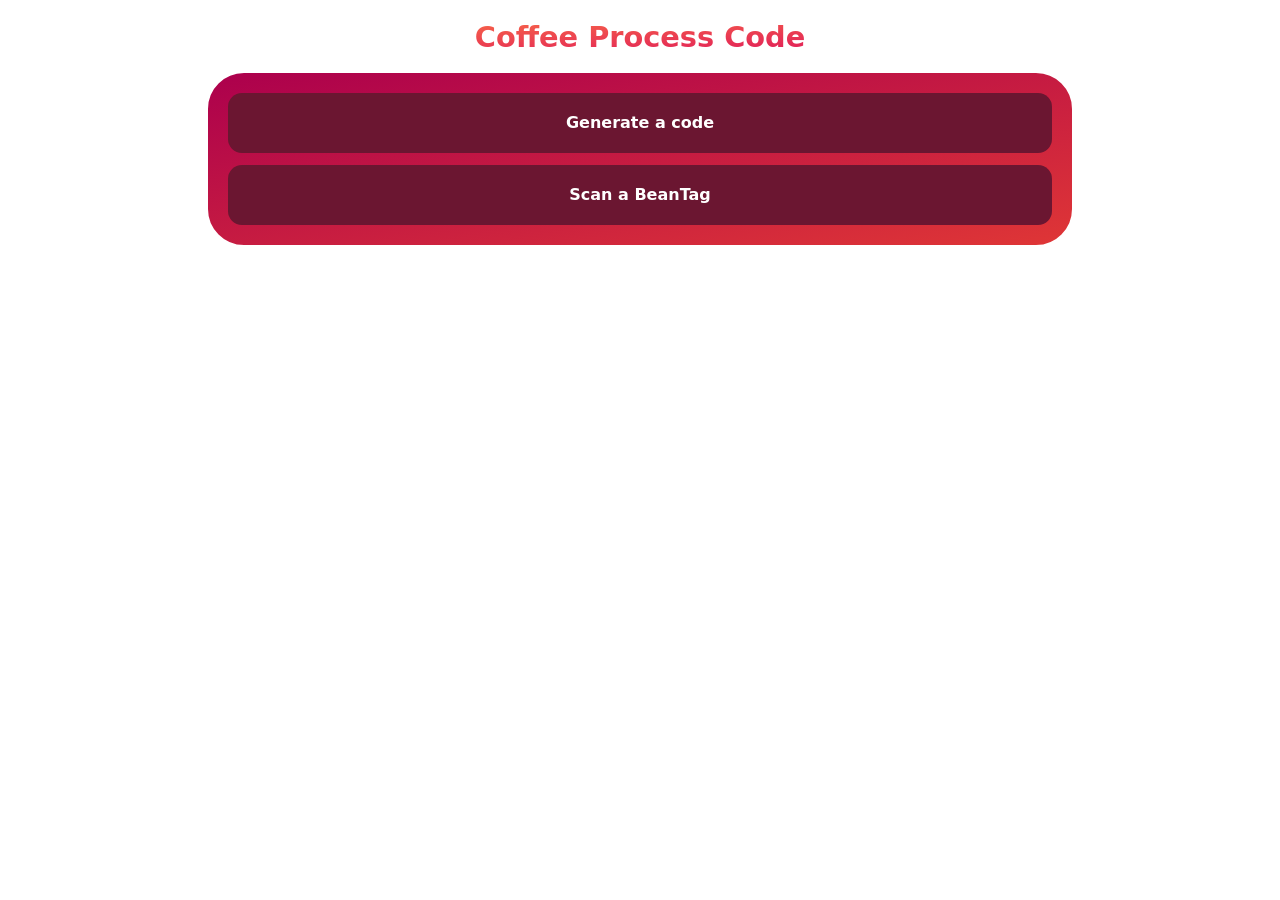
<file: index.html>
<!doctype html><html lang="en"><head>
<meta charset="utf-8"/><meta name="viewport" content="width=device-width,initial-scale=1"/>
<title>Coffee Process Code</title>
<link rel="stylesheet" href="css/styles.css">
</head><body>
  <div class="wrap">
    <h1>Coffee Process Code</h1>
    <p class="lead">Generate a new CPC code and BeanTag, or scan an existing one.</p>
    <div class="card home-cta">
      <a href="generate.html">Generate a code</a>
      <a href="scan.html">Scan a BeanTag</a>
    </div>
  </div>
</body></html>
</file>
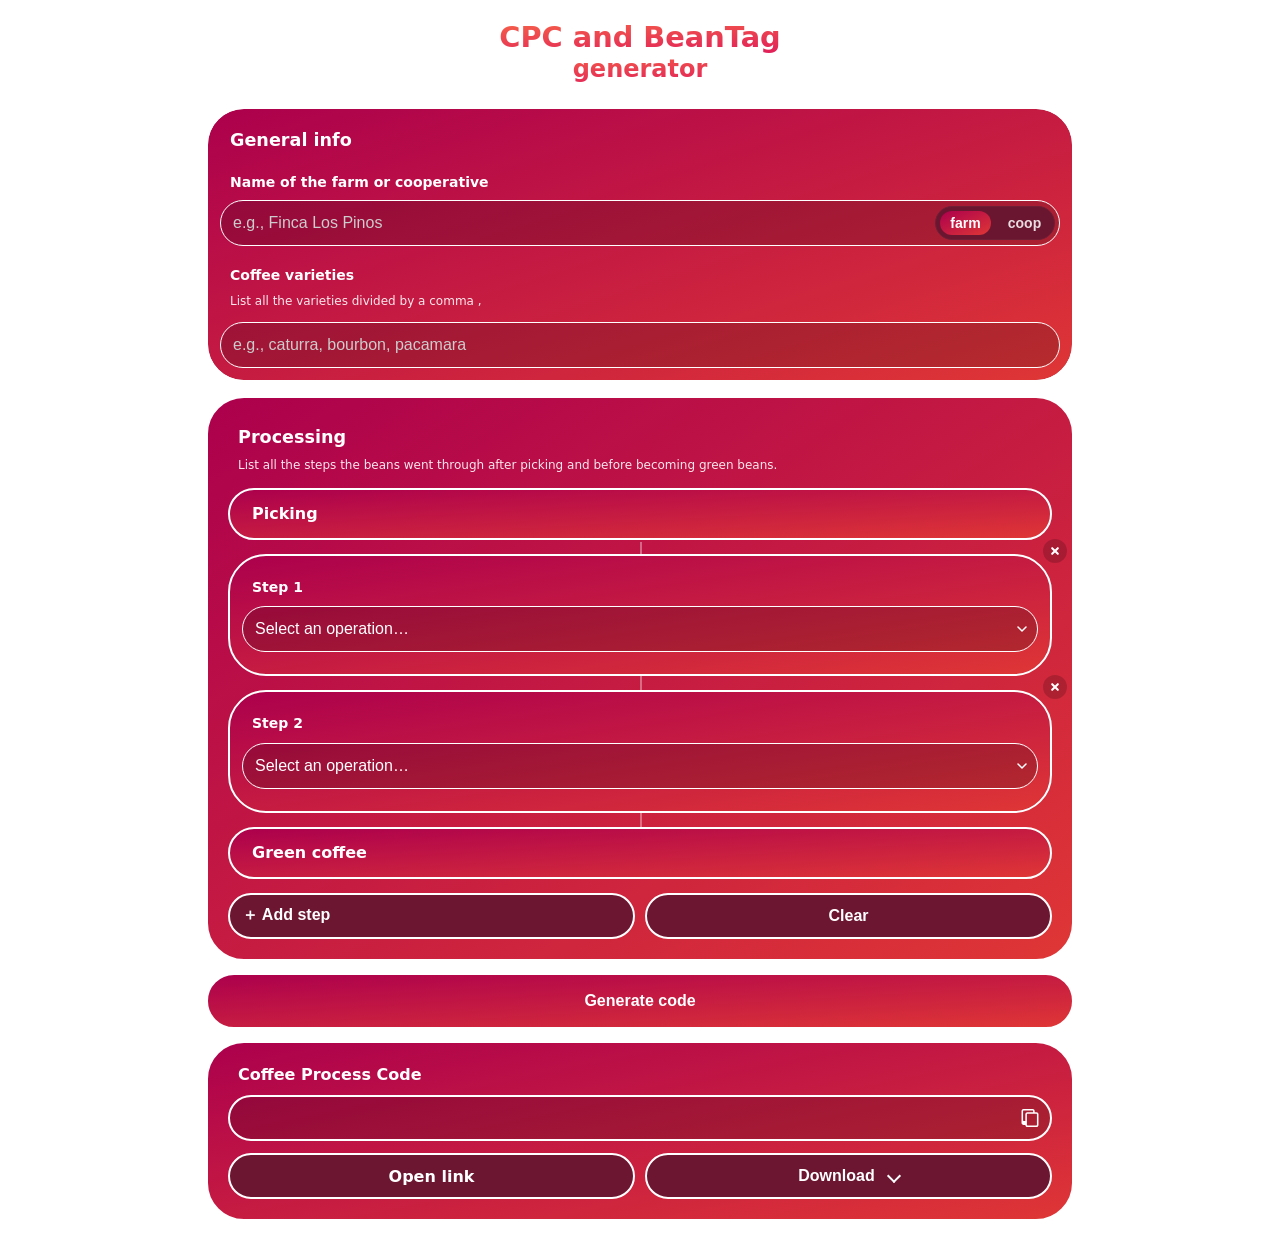
<file: generate.html>
<!doctype html><html lang="en"><head>
<meta charset="utf-8"/><meta name="viewport" content="width=device-width,initial-scale=1"/>
<title>Generate — Coffee Process Code</title>
<link rel="stylesheet" href="css/styles.css">
  
</head><body>
<div class="wrap">
  <h1 class="page-title">CPC and BeanTag</h1>
  <h2 class="h1-small">generator</h2>
  <p class="lead">Enter all the steps that the beans went through, between picking and hullling.</p>

   <!-- Producer info (usa lo stile .step come gli Step) -->
  <div class="step" id="producerCard">
    <h2 class="generator-card-title">General info</h2>
    <div class="row">
      <label for="farmName">Name of the farm or cooperative</label>
      <div class="time-field">
        <input id="farmName" type="text" placeholder="e.g., Los Pinos / Nueva Esperanza" />
        <!-- iOS-like switch: left=farm, right=coop -->
        <button type="button"
                class="ios-switch farmtype-switch"
                id="farmTypeSwitch"
                aria-pressed="false"
                title="Toggle farm/coop">
          <span class="label hours">farm</span>
          <span class="label days">coop</span>
          <span class="thumb"></span>
        </button>
      </div>
    </div>

    <div class="row">
      <label for="varieties">Coffee varieties</label>
      <p class="producer-help">List all the varieties divided by a comma ,</p>
      <input id="varieties" type="text" placeholder="e.g., caturra, bourbon, pacamara" />
    </div>
  </div>


  
  <div class="timeline card"> 
    <div class="rail" id="rail" aria-hidden="true" style="top:0;height:0"></div>
    <h2 class="generator-card-title">Processing</h2>
    <p class="processing-help">List all the steps the beans went through after picking and before becoming green beans.</p>
    <div class="step fixed" id="fixed-start"><b>Picking</b></div>
    <div id="stepsWrap"></div>
    <div class="step fixed" id="fixed-end"><b>Green coffee</b></div>

  <div class="actions">
    <button id="addStep" class="icon-btn">＋ Add step</button>
    <button id="clearAll" class="ghost">Clear</button>
  </div>
    
  </div>
  <div class="actions" style="margin-top:8px">
  <button id="gen" title="Generate CPC">Generate code</button>
</div>

  <p id="hint" class="tiny" style="margin-top:8px"></p>

  <div class="card">
    <div class="cpc-row">
  <b>Coffee Process Code</b>
  <div id="cpcWrap">
    <div id="cpc" class="mono"></div>
    <button id="copyIcon" title="Copy CPC" aria-label="Copy CPC">
      <!-- tua icona SVG -->
      <svg viewBox="0 0 115.77 122.88" aria-hidden="true"><path d="M89.62,13.96v7.73h12.19v0.02c3.85,0.01,7.34,1.57,9.86,4.1c2.5,2.51,4.06,5.98,4.07,9.82v73.27h-0.02c-0.01,3.84-1.57,7.33-4.1,9.86c-2.51,2.5-5.98,4.06-9.82,4.07v0.02h-61.7v-0.02c-3.84-0.01-7.34-1.57-9.86-4.1c-2.5-2.51-4.06-5.98-4.07-9.82H13.96v-0.02c-3.84-0.01-7.34-1.57-9.86-4.1c-2.5-2.51-4.06-5.98-4.07-9.82V13.96h0.02c0.01-3.85,1.58-7.34,4.1-9.86c2.51-2.5,5.98-4.06,9.82-4.07h61.7v0.02c3.85,0.01,7.34,1.57,9.86,4.1c2.5,2.51,4.06,5.98,4.07,9.82V13.96z M79.04,21.69v-7.73h0.02c0-0.91-0.39-1.75-1.01-2.37c-0.61-0.61-1.46-1-2.37-1h-61.7c-0.91,0-1.75,0.39-2.37,1.01c-0.61,0.61-1,1.46-1,2.37v64.59c0,0.91,0.39,1.75,1.01,2.37c0.61,0.61,1.46,1,2.37,1h12.19V35.65c0.01-3.85,1.58-7.34,4.1-9.86c2.51-2.5,5.98-4.06,9.82-4.07H79.04z M105.18,108.92V35.65c0-0.91-0.39-1.75-1.01-2.37c-0.61-0.61-1.46-1-2.37-1h-61.7c-0.91,0-1.75,0.39-2.37,1.01c-0.61,0.61-1,1.46-1,2.37v73.27c0,0.91,0.39,1.75,1.01,2.37c0.61,0.61,1.46,1,2.37,1h61.7c0.91,0,1.75-0.39,2.37-1.01c0.61-0.61,1-1.46,1-2.37z"/></svg>
    </button>
  </div>
</div>
    <div id="beanPanel">
  <b class="bean-title">BeanTag</b>
  <div class="bean">
    <canvas id="beanCanvas" width="220" height="240" aria-label="BeanTag"></canvas>
  </div>
</div>
    <div class="split-2">
      <a id="shareUrl" class="btn" href="#" target="_blank" rel="noopener">Open link</a>
      <div>
        

<!-- Un solo menu per i download -->
<div class="menu" id="downloadMenu">
  <button class="ghost menu-trigger" id="downloadBtn" aria-expanded="false" aria-haspopup="true">
    Download <span class="caret"></span>
  </button>

  <div class="menu-list" role="menu" aria-labelledby="downloadBtn">
    <a href="#" id="dlPng" role="menuitem">PNG</a>
    <a href="#" id="dlSvg" role="menuitem">SVG</a>
  </div>
</div>

        
      </div>
    </div>
  </div>
</div>

<script type="module" src="js/generator.js"></script>
</body></html>

<script>
  const menu = document.getElementById('downloadMenu');
  const btn  = document.getElementById('downloadBtn');
  const linkPng = document.getElementById('dlPng');
  const linkSvg = document.getElementById('dlSvg');

  btn.addEventListener('click', e => {
    e.preventDefault();
    const open = menu.classList.toggle('open');
    btn.setAttribute('aria-expanded', open ? 'true' : 'false');
  });

  // Chiudi cliccando fuori o premendo ESC
  document.addEventListener('click', e => {
    if (!menu.contains(e.target)) {
      menu.classList.remove('open');
      btn.setAttribute('aria-expanded', 'false');
    }
  });
  document.addEventListener('keydown', e => {
    if (e.key === 'Escape') {
      menu.classList.remove('open');
      btn.setAttribute('aria-expanded', 'false');
    }
  });
</script>
</file>
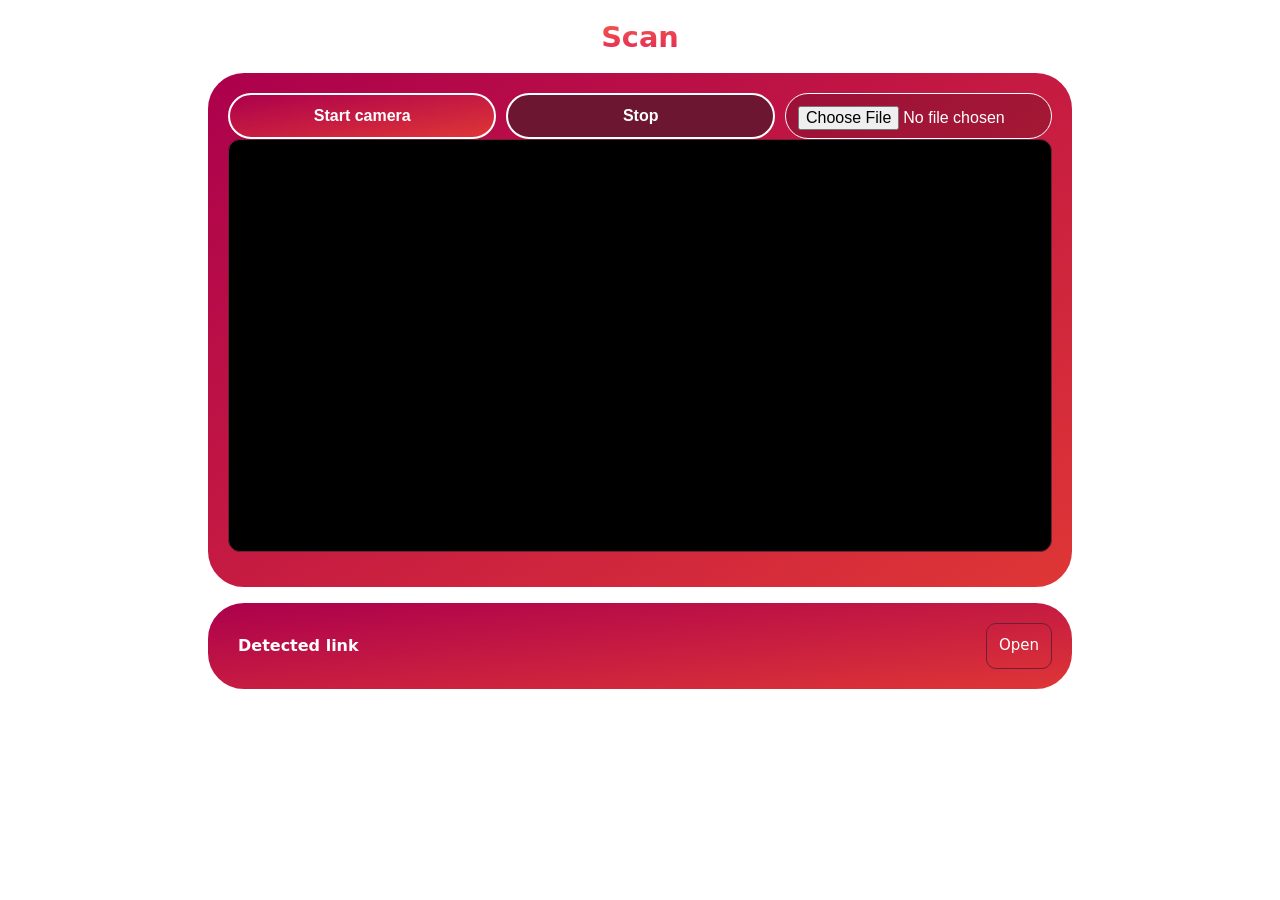
<file: scan.html>
<!doctype html><html lang="en"><head>
<meta charset="utf-8"/><meta name="viewport" content="width=device-width,initial-scale=1"/>
<title>Scan — Coffee Process Code</title>
<link rel="stylesheet" href="css/styles.css">
</head><body>
<div class="wrap">
  <h1>Scan</h1>
  <p class="lead">Point your camera at a BeanTag, or upload the SVG exported by the generator.</p>

  <div class="card">
    <div class="inline">
      <button id="startCam">Start camera</button>
      <button id="stopCam" class="ghost">Stop</button>
      <input type="file" id="filePick" accept=".svg,image/*">
    </div>
    <video id="video" playsinline muted style="width:100%;max-height:48vh;border-radius:12px;border:1px solid var(--line);background:#000"></video>
    <canvas id="frame" width="640" height="480" style="display:none"></canvas>
    <p id="scanHint" class="tiny"></p>
  </div>

  <div class="card">
    <div class="inline" style="justify-content:space-between">
      <b>Detected link</b>
      <a id="openLink" class="btn" href="#" target="_blank" rel="noopener">Open</a>
    </div>
    <div id="urlOut" class="mono" style="word-break:break-all"></div>
  </div>
</div>
<script type="module" src="js/scanner.js"></script>
</body></html>
</file>
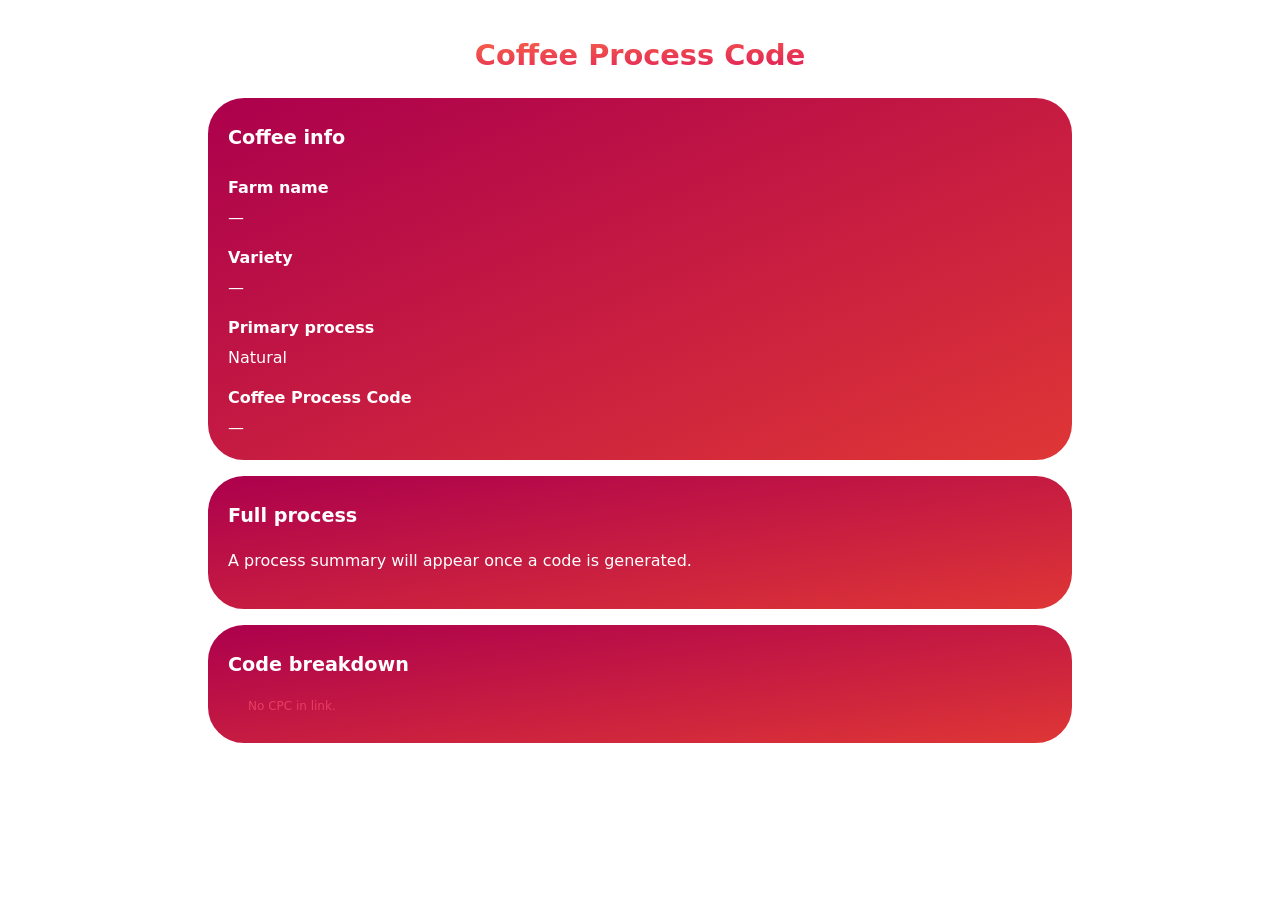
<file: summary.html>
<!doctype html><html lang="en"><head>
<meta charset="utf-8"/><meta name="viewport" content="width=device-width,initial-scale=1"/>
<title>Summary — Coffee Process Code</title>
<link rel="stylesheet" href="css/styles.css">
</head><body>  
<div class="wrap">
  <div class="title">
  <h1 class="page-title">Coffee Process Code</h1>
</div>

<!-- BOX: Coffee info -->
<div class="card" id="producerInfoCard">
  <h2 class="card-title">Coffee info</h2>
  <div id="producerInfo"></div>
</div>

<!-- BOX: Summary -->
<div class="card">
  <h2 class="card-title">Full process</h2>
  <div id="processSummary" class="summary-paragraph"></div>
</div>

<!-- BOX: Code breakdown -->
<div class="card">
  <h2 class="card-title">Code breakdown</h2>
  <p class="lead">Expand the titles for explanations about the different steps this coffee went through.</p>
  <ul id="summary"></ul>
</div>

</div>
<script type="module" src="js/summary.js"></script>

<script type="module" src="js/summary-narrator.js"></script>
<script>
  document.addEventListener('DOMContentLoaded', () => {
    SummaryNarrator.init({
      target: '#processSummary',
      useLastly: true,
      reasons: {
        floated:   "to remove unripe or damaged cherries",
        depulped:  "to remove the outer skin",
        fermented: "",
        washed:    "",
        dried:     "",
        rested:    "",
        hulled:    "to remove the parchment layer"
      }
    });
  });
</script>  
</body></html>
</file>
<file: css/styles.css>
:root{
  --bg:#E63E62;      /* cherry-rose primary */
  --card:#8F2A46;    /* deep plum for cards */
  --line:#6E1F36;    /* borders */
  --muted:#FFD5E1;   /* hints */
  --ink:#000000;     /* one-ink for tag/icons */
  --btn:#6B1631;     /* buttons */
  --btnHover:#5A1229;
  --fg:#FFFFFF;      /* text */
}
*{box-sizing:border-box}
body{margin:0;background:var(--bg);color:var(--fg);font:16px/1.5 system-ui,Segoe UI,Roboto,Helvetica,Arial}
.wrap{max-width:900px;margin:0 auto;padding:16px}
.card{background:var(--card);border:1px solid var(--line);border-radius:14px;padding:12px;margin:12px 0}

/* Centra verticalmente il contenuto delle sub-card dentro gli step */
.step > .card{
  display:flex;
  align-items:center;   /* centra i figli in verticale */
  padding:12px;         /* mantieni il padding simmetrico */
}
.step > .card .inline{  /* fai occupare alla riga tutta la larghezza della sub-card */
  width:100%;
}
.step .inline{ align-items:center; }  /* già presente nella versione che ti ho dato */
select{ line-height:1.3; }              /* piccola correzione per l’altezza interna della select */


h1{font-size:20px;margin:6px 0 6px}
p.lead{margin:15px 0;color:var(--fg);opacity:.9;font-size:14px}

button,select,input,a.btn{
  padding:12px;border-radius:12px;border:1px solid var(--line);
  background:rgba(0,0,0,.18);color:var(--fg);font-size:15px;height:46px
}
button{background:var(--btn);border:none;font-weight:700;cursor:pointer}
button:hover{background:var(--btnHover)}
button.ghost{background:transparent;border:1px solid var(--line)}
.inline{display:flex;gap:10px;align-items:center}
.actions{display:flex;gap:10px;justify-content:space-between;margin-top:6px}
.tiny{font-size:12px;color:var(--muted)}
.mono{font-family:ui-monospace,SFMono-Regular,Menlo,Consolas,monospace}

/* Generate: timeline */
.timeline{position:relative}
.rail{position:absolute;left:50%;width:2px;background:var(--fg);opacity:.35;z-index:0}
.step{position:relative;display:flex;flex-direction:column;gap:10px;padding:12px;border:1px solid var(--line);border-radius:12px;background:var(--card);margin:14px 0;z-index:1}
.step.fixed{background:#7B2840}
label{font-weight:600;font-size:14px;white-space:nowrap}
.row{display:flex;flex-direction:column;gap:8px}
.grid2{display:grid;grid-template-columns:repeat(2,minmax(0,1fr));gap:10px}
.square{width:42px;min-width:42px;height:42px;display:grid;place-items:center;padding:0}
.trash{width:18px;height:18px;fill:var(--fg);opacity:.9}


/* BeanTag preview area */
.bean{width:100%;display:flex;justify-content:center;align-items:center;padding:8px;background:#FFE7EE;border:0px dashed var(--line);border-radius:12px}
canvas#beanCanvas{width:min(64vw,260px);height:auto;background:#FFFFFF;border-radius:10px}

/* Summary page: vertical list */
#summary{list-style:none;margin:0;padding:0}
.sum-row{display:grid;grid-template-columns:40px 1fr;align-items:start;gap:10px;padding:6px 0;border-top:1px dashed var(--line)}
.sum-code{font-weight:700;letter-spacing:.5px}
.sum-title{display:flex;align-items:center;gap:8px;cursor:pointer}
.caret-small{width:8px;height:8px;border:solid var(--fg);border-width:0 2px 2px 0;display:inline-block;transform:rotate(-45deg);transition:.15s transform}
details[open] .caret-small{transform:rotate(45deg)}
details summary{list-style:none}
details summary::-webkit-details-marker{display:none}
.sum-desc{font-size:12px;opacity:.9;margin:6px 0 0 18px}

/* Home */
.home-cta{display:grid;grid-template-columns:1fr;gap:12px}
.home-cta a{display:block;text-align:center;text-decoration:none;background:var(--btn);
  border:none;color:var(--fg);font-weight:800;padding:18px;border-radius:14px}
.home-cta a:hover{background:var(--btnHover)}

/* Step controls */
/* Step controls — REPLACE */
.step{position:relative}

.step .close{
  position:absolute;top:8px;right:8px;width:26px;height:26px;border-radius:8px;
  border:1px solid var(--line);background:rgba(0,0,0,.18);display:grid;place-items:center;cursor:pointer
}
.step .close:hover{background:var(--btnHover)}

/* Riga con: numero | select | handle  */
.step .inline{
  display:grid;
  grid-template-columns:auto 1fr 34px;  /* numero | select | maniglia */
  align-items:center;
  gap:10px;
}

/* Numero (forzo anche se l’HTML ha .mono senza .num) */
.step .num, .step .mono{
  height:46px;
  display:flex;align-items:center;
  padding:0 6px 0 2px !important; /* sovrascrive l’inline padding dell’Inspector */
  font-weight:700;
}

/* BeanTag: titolo sopra, box sotto; nascosto finché non è .open */
#beanPanel{display:none}
#beanPanel.open{display:flex; flex-direction:column; gap:8px}

*{box-sizing:border-box}
body{margin:0;background:var(--bg);color:var(--fg);font:16px/1.5 system-ui,Segoe UI,Roboto,Helvetica,Arial}
.wrap{max-width:900px;margin:0 auto;padding:16px}
header h1{font-size:20px;margin:6px 0 6px}
header p{margin:0;color:var(--fg);opacity:.9;font-size:14px}
.card{background:var(--card);border:1px solid var(--line);border-radius:14px;padding:12px;margin:12px 0}

/* Timeline & rail (rail invisibile dentro i box) */
.timeline{position:relative}
.rail{position:absolute;left:50%;width:2px;background:var(--fg);opacity:.35;z-index:0;pointer-events:none}
#stepsWrap{position:relative} /* riferimento per drag assoluto */

/* Step box */
.step{position:relative;display:flex;flex-direction:column;gap:10px;
      padding:12px;border:1px solid var(--line);border-radius:12px;background:var(--card);
      margin:14px 0;z-index:1;transition:transform .18s ease;background-clip:padding-box}
.step.fixed{background:#7B2840;color:var(--fg)}

/* Tipografia “com’era prima” */
label{font-weight:600;font-size:14px; white-space: normal;line-height: 1.3;word-break: break-word;margin-top: 10px}

.num{font-weight:700;font-size:16px;line-height:1;white-space:nowrap;padding:10px 6px 0 2px}

/* Campi */
.row{display:flex;flex-direction:column;gap:8px}
.grid2{display:grid;grid-template-columns:repeat(2,minmax(0,1fr));gap:10px}
select,input,button{width:100%;padding:12px;border-radius:12px;border:1px solid var(--line);
  background:rgba(0,0,0,.18);color:var(--fg);font-size:16px;height:46px}
select{cursor:pointer}
button{background:var(--btn);border:none;color:var(--fg);font-weight:700;cursor:pointer}

/* non toccare i toggle */
button:hover:not(.ios-switch):not(.temp-switch){
  background: var(--btnHover);
}

button.ghost{background:transparent;border:1px solid var(--line);color:var(--fg)}
.actions{display:flex;gap:10px;justify-content:space-between;margin-top:6px}
.tiny{font-size:12px;color:var(--muted)}
.mono{font-family:ui-monospace,SFMono-Regular,Menlo,Consolas,monospace}
.inline{display:flex;gap:10px;align-items:center}
.right{margin-left:auto}

/* X compatta in alto-destra */
/* Bottone chiusura, con X disegnata via CSS (niente font) */
.xbtn{
  position:absolute;
  right:-8px;
  top:-12px;
  width:28px;
  height:28px;
  border-radius:50%;
  border:1px solid var(--line);
  background:rgba(0,0,0,.18);
  color:var(--fg);
  display:block;
  cursor:pointer;
  padding:0;
  line-height:0;      /* evita che eventuale testo influenzi l'allineamento */
  font-size:0;        /* nasconde il testo se rimane nel markup */
}
.xbtn:hover{ background:var(--btnHover); }

/* Disegno della X (due trattini centrati) */
.xbtn::before,
.xbtn::after{
  content:"";
  position:absolute;
  left:50%;
  top:50%;
  width:14px;         /* lunghezza braccio */
  height:2px;         /* spessore braccio (pari per il pixel snapping) */
  background:currentColor;
  transform-origin:center;
  transform:translate(-50%,-50%) rotate(45deg);
  border-radius:2px;  /* estremità leggermente arrotondate */
}
.xbtn::after{
  transform:translate(-50%,-50%) rotate(-45deg);
}
/* aumentare/diminuire */
.xbtn::before, .xbtn::after{ width:16px; height:2px; }  /* esempio */

/* X più piccola solo su desktop */
@media (min-width: 768px) {
  .xbtn::before,
  .xbtn::after {
    width: 10px;   /* bracci più corti (default 14px) */
    ///*height: 1.8px; /* leggermente più sottili */
  }

  .xbtn {
    width: 24px;   /* cerchio più piccolo */
    height: 24px;
  }
}

/* BeanTag area */

/* Titolo BeanTag sopra al box, visibile solo quando il pannello è aperto */
#beanPanel{ display:none; }              /* già presente: lasciamo così */
#beanPanel.open{
  display:flex;
  flex-direction:column;
  gap:8px;
}
.bean-title{
  margin-top: 12px;
  font-size:16px;
  font-weight:700;
  white-space:nowrap;
}

.bean{width:100%;display:flex;justify-content:center;align-items:center;
      padding:8px;background:#FFE7EE;border:0px dashed var(--line);border-radius:12px}
canvas#beanCanvas{width:min(64vw,260px);height:auto;background:#FFFFFF;border-radius:10px}

/* CPC — testo a sinistra, box codice a destra; icona copia centrata */
.cpc-row{
  display:flex;
  flex-direction:column;
  gap:8px;
}

/* Box codice + icona copia */
#cpcWrap{ position:relative; }

#cpc{
  display:flex;               /* centra verticalmente il contenuto */
  align-items:center;
  line-height:1.2;
  padding:10px 44px 10px 12px; /* spazio a destra per l’icona */
  background:rgba(0,0,0,.18);
  border:1px solid var(--line);
  border-radius:8px;
  min-height:46px;            /* coerente con i bottoni */
  overflow:auto;
  word-break:break-all;
}

#copyIcon{
  position:absolute;
  right:11px;
  top:50%;
  transform:translateY(-50%); /* centratura verticale perfetta */
  width:32px;
  border-radius:8px;
  background:transparent;
  display:grid;place-items:center;
  cursor:pointer;
}
#copyIcon svg{ width:18px;height:18px;fill:currentColor; }


/* Tooltip "Copied!" sopra all'icona */
#copyIcon.copied::after{
  content: "Copied!";
  position: absolute;
  right: 0;                 /* si ancora al bordo destro del bottone */
  top: -36px;
  transform: translateY(6px);
  padding: 6px 10px;
  font-size: 12px;
  color: #fff;
  background: #6c1631;
  border: 1px solid #ffffff;
  border-radius: 10px;
  white-space: nowrap;
  opacity: 0;
  animation: copyFadeUp 1.2s ease forwards;
  pointer-events: none;
  z-index: 20;
}

@keyframes copyFadeUp{
  0%   { opacity: 0; transform: translateY(6px); }
  20%  { opacity: 1; transform: translateY(0); }
  80%  { opacity: 1; transform: translateY(0); }
  100% { opacity: 0; transform: translateY(-6px); }
}

/* Flash sul box del CPC quando copi */
#cpc.flash{
  animation: cpcFlash 0.9s ease;
}
@keyframes cpcFlash{
  0%   { box-shadow: inset 0 0 0 0 #ffffff; }
  50%  { box-shadow: inset 0 0 0 2px #ffffff; }
  100% { box-shadow: inset 0 0 0 0 #ffffff; }
}

a.btn{display:inline-block;background:transparent;border:1px solid var(--line);
      color:var(--fg);text-decoration:none;padding:10px 12px;border-radius:10px}

/* Download menu */
.icon-btn{display:inline-flex;align-items:center;gap:8px}
.caret{margin-left:6px;border:solid var(--fg);border-width:0 2px 2px 0;display:inline-block;padding:3px;transform:rotate(45deg)}

/* --- Dropdown Menu --- */
.menu {
  position: relative;
  display: inline-block;
  width: 100%;
}

.menu .menu-trigger {
  width: 100%;
  justify-content: center;
  display: flex;
  align-items: center;
  gap: 8px;
}

.caret {
  margin-left: 6px;
  border: solid var(--fg);
  border-width: 0 2px 2px 0;
  display: inline-block;
  padding: 4px;
  transform: rotate(45deg);
  transition: transform 0.15s ease;
}

.menu.open .caret {
  transform: rotate(-135deg); /* caret su quando il menu è aperto */
}

.menu-list {
  position: absolute;
  top: calc(100% + 6px);
  right: 0;
  background: var(--card);
  border: 1px solid var(--line);
  border-radius: 10px;
  min-width: 160px;
  display: none;
  z-index: 10;
}

.menu.open .menu-list {
  display: block;
}

.menu-list a {
  display: block;
  padding: 10px 14px;
  color: var(--fg);
  text-decoration: none;
  border-bottom: 1px solid var(--line);
}

.menu-list a:last-child {
  border-bottom: none;
}

.menu-list a:hover {
  background: var(--btnHover);
}


/* Pulsanti quadrati piccoli (se usi ancora .square in qualche punto) */
.square{width:42px;min-width:42px;height:42px;display:grid;place-items:center;padding:0}
.trash{width:18px;height:18px;fill:var(--fg);opacity:.9}


/* Riga divisa in due colonne uguali */
.split-2{
  display:grid;
  grid-template-columns:1fr 1fr; /* 50% | 50% */
  gap:10px;
  margin-top:8px;
}

/* Open link a tutta larghezza, stessa altezza dei bottoni grandi */
.split-2 .btn{
  display:block;        /* invece di inline-block */
  width:100%;
  height:46px;          /* come Add step / Clear */
  font-weight:800;
  font-size:16px;
  border-radius:14px;
  text-align:center;
}

/* Il menu occupa tutta la colonna e il trigger ha la stessa altezza */
.split-2 .menu{ width:100%; }
.split-2 .menu .menu-trigger{
  width:100%;
  height:46px;          /* stessa altezza */
  font-weight:800;
  font-size:16px;
  border-radius:14px;
}


/* Time field: input con toggle lungo a destra */
.time-field{ position:relative; }
.time-field input{
  width:100%;
  padding-right:180px;                 /* spazio per il toggle */
}

/* Toggle iOS con etichette "hours" / "days" */
.ios-switch{
  position:absolute;
  top:50%; right:5px;
  transform:translateY(-50%);
  width:150px;
  height:34px;
  border:1px solid var(--line);
  border-radius:12px;
  background:#6b1631;
  color:var(--fg);
  cursor:pointer;
  display:inline-block;
  overflow:hidden;

  /* 💡 padding crea il “canale” e permette al thumb di avere angoli tondi su entrambi i lati */
  padding:4px;
}

/* placca rosa chiaro che scorre: più stretta della metà e con bordi totalmente arrotondati */
.ios-switch .thumb{
  position:absolute;
  top:4px;
  left:4px;
  width:calc(50% - 8px);               /* metà meno il padding dx/sx */
  height:calc(100% - 8px);             /* piena altezza meno padding top/bottom */
  border-radius:8px;                  /* arrotondata su tutti i lati */
  background:#e63e62;      /* rosa chiaro (come Clear) */
  transition:left .18s ease;
  z-index: -1;
}
.ios-switch.on .thumb{
  left:calc(50% + 4px);                 /* metà + padding = lato destro */
}

/* etichette dentro la pillola */
.ios-switch .label{
  position:absolute;
  top:0; width:50%; height:100%;
  display:flex; align-items:center; justify-content:center;
  font-weight:700; font-size:14px;
  pointer-events:none;
  opacity:.85;
}
.ios-switch .label.hours{ left:0; }
.ios-switch .label.days { left:50%; }
.ios-switch:not(.on) .label.hours{ opacity:1; }
.ios-switch.on .label.days{ opacity:1; }

/* Toggle più corto per °C / °F */
.temp-switch {
  width: 110px;
}

/* reset completo per i toggle */
.ios-switch,
.temp-switch{
  -webkit-appearance: none;
  appearance: none;
  outline: none;
  box-shadow: none;
  -webkit-tap-highlight-color: transparent;
  background-image: none;

  /* stile del tuo toggle (ribadito per vincere su regole globali) */
  background: #6b1631 !important;
  border: 1px solid var(--line) !important;
  cursor: pointer;
}

/* mantieni lo stesso colore in hover/active/focus */
.ios-switch:hover,
.ios-switch:active,
.ios-switch:focus,
.ios-switch:focus-visible,
.temp-switch:hover,
.temp-switch:active,
.temp-switch:focus,
.temp-switch:focus-visible{
  background: #6b1631 !important;
  box-shadow: none !important;
  outline: none !important;
}

/* Firefox: rimuove il bordo interno di default */
.ios-switch::-moz-focus-inner,
.temp-switch::-moz-focus-inner{
  border: 0;
  padding: 0;
}


/* --- CPC: campi richiesti mancanti --- */
/* ——— Evidenziazione UNIFORME, senza gradient ——— */
.time-field.is-missing,
select.is-missing,
input.is-missing {
  background: #e63e62 !important;                  /* tinta piena */
  background-image: none !important;               /* niente gradient */
  -webkit-appearance: none !important;             /* safari/ios select/input */
  appearance: none !important;
  filter: none !important;
  backdrop-filter: none !important;
  mix-blend-mode: normal !important;
  border: 0 !important;
  outline: 0 !important;
  box-shadow: inset 0 0 0 2px rgba(255,255,255,0.25) !important;
  background-clip: padding-box !important;
  border-radius: 12px;                              /* segue la forma */
  transition: background .2s ease, box-shadow .2s ease;
}

/* Se il tema disegna effetti via pseudo-elementi sul wrapper */
.time-field.is-missing::before,
.time-field.is-missing::after {
  content: none !important;
  background: none !important;
  box-shadow: none !important;
  opacity: 0 !important;
}

/* Alcuni temi applicano gradient al <select> interno del wrapper */
.time-field.is-missing select,
.time-field.is-missing input {
  background: transparent !important;              /* lascia il wrapper colorare */
  background-image: none !important;
  box-shadow: none !important;
}

/* --- Select: caret custom, spostato verso sinistra --- */
select{
  -webkit-appearance: none;
  appearance: none;
  padding-right: 34px;                /* spazio per la freccia */
  background-repeat: no-repeat;
  background-position: right 10px center; /* 🔸 più lontana dal bordo */
  background-size: 10px 6px;
  background-image: url('data:image/svg+xml;utf8,<svg xmlns="http://www.w3.org/2000/svg" viewBox="0 0 10 6" width="10" height="6"><path d="M1 1l4 4 4-4" fill="none" stroke="%23ffffff" stroke-width="1.5" stroke-linecap="round" stroke-linejoin="round"/></svg>');
}

/* Quando il campo è evidenziato (.is-missing) mantieni la freccia */
select.is-missing{
  -webkit-appearance: none !important;
  appearance: none !important;
  padding-right: 34px !important;
  background-repeat: no-repeat !important;
  background-position: right 10px center !important;
  background-size: 10px 6px !important;
  background-image: url('data:image/svg+xml;utf8,<svg xmlns="http://www.w3.org/2000/svg" viewBox="0 0 10 6" width="10" height="6"><path d="M1 1l4 4 4-4" fill="none" stroke="%23ffffff" stroke-width="1.5" stroke-linecap="round" stroke-linejoin="round"/></svg>') !important;
}

/* --- Inputs manuali senza gradient --- */
input[type="number"],
input[type="text"]{
  background-image: none !important;   /* niente gradient/recessi strani di default */
  filter: none !important;
  backdrop-filter: none !important;
}

/* Anche quando evidenziati (.is-missing) mantiene tinta piatta */
input.is-missing{
  background-image: none !important;
}

/* Placeholder più chiaro quando il campo è evidenziato (missing) */
.time-field.is-missing input::placeholder,
input.is-missing::placeholder,
.time-field.is-missing input::-webkit-input-placeholder,
input.is-missing::-webkit-input-placeholder{
  color: rgba(255,255,255,0.70) !important; /* più chiaro */
  opacity: 1 !important;                    /* Safari */
}

/* (opzionale) Colore del testo reale nei campi evidenziati, per contrasto */
.time-field.is-missing input,
input.is-missing{
  color: #ffffff !important;
}


/* RESTYLE CON SFUMATURE */

body {
    /* background-image: linear-gradient(to bottom right, #ea3434, #e63e62); */
    /* background-image: linear-gradient(to bottom right, #cf6533, #8f0040); */
    /* background: #e63e62; */
    background: white;
}
.title {
    background: #ffffff;
    border: 1px solid #ffffff;
    border-radius: 38px;
    padding: 20px;
    margin: 12px 0;
    height: 56px;
    padding-top: 5px;
}
h1 {
    font-size: 1.8em;
    -webkit-background-clip: text;
    -webkit-text-fill-color: transparent;
    /* background-image: linear-gradient(to right, #ffffff, #fff1f4); */
    background-image: linear-gradient(to bottom right, #ff7f42, #d70060);
    margin: 0px;
    text-align: center;
}
.page-title {
  font-size: 1.8em;
  -webkit-background-clip: text;
  -webkit-text-fill-color: transparent;
  background-image: linear-gradient(to bottom right, #ff7f42, #d70060);
  margin: 0;
  text-align: center;
}
.h1-small {
    -webkit-background-clip: text;
    -webkit-text-fill-color: transparent;
    background-image: linear-gradient(to bottom right, #ff7f42, #d70060);
    text-align: center;
    margin-top: -8px;
}
.card-title {
    margin: 6px 0 18px;
    font-size: 1.2em;
}
.generator-card-title {
    margin: 6px 10px 0px;
    font-size: 1.1em;
}
p.lead {
    margin: 15px 20px;
    color: #e63e62;
    display: none;
}
.card {
    border: 2px solid #ffffff;
    /* background-image: linear-gradient(to bottom right, #8f0040, #cf6533); */
    /* background-image: linear-gradient(to bottom right, #ac004d, #df3636); */
    background-image: linear-gradient(to bottom right, #ac004d, #df3636);
    border-radius: 38px;
    padding: 20px;
}
.sum-row {
    border-top: 1px dashed #ffffff;
}
.step {
    border: 2px solid #ffffff;
    border-radius: 38px;
    /* background: #e63e62; */
    /* background: #e63e6200; */
    background-image: linear-gradient(to bottom right, #ac004d, #df3636);
    background-clip: padding-box;
}
.step.fixed {
    margin-top: 0px;
    /* background: #e63e62; */
    /* background: #e63e6200; */
    background-image: linear-gradient(to bottom right, #ac004d, #df3636);
    background-clip: padding-box;
}
label {
    margin: 10px 10px 0px 10px;
}
.xbtn {
    right: -17px;
    top: -17px;
    border: 0px solid #ffffff;
}
select, input, button {
    border-radius: 38px;
    border: 1px solid #ffffff;
}
.ios-switch {
    border-radius: 38px;
}
.ios-switch .thumb {
    border-radius: 38px;
    background-image: linear-gradient(to bottom right, #ac004d, #df3636);
}
input::placeholder,
select::placeholder,
textarea::placeholder {
  color: #cccccc; /* ← qui metti il colore che vuoi */
  opacity: 1;     /* serve per Safari, altrimenti è troppo chiaro */
}
/* Producer helper sotto al titolo: bianco, allineato al label, spazio ridotto */
#producerCard .producer-help{
  color: var(--fg);
  margin: 0px 10px 4px 10px; /* stessa rientranza del label (che usa 10px) */
  font-size: 12px;
  opacity: .9;
}
.processing-help{
  color: var(--fg);
  margin: 6px 10px 14px 10px; /* stessa rientranza del label (che usa 10px) */
  font-size: 12px;
  opacity: .9;
}

/* Switch "farm/coop" un filo più corto (testi brevi) */
.farmtype-switch { width: 120px; }

/* Spazio per il toggle a destra dell’input del nome */
#producerCard .time-field input{
  padding-right: 150px; /* sufficiente per il toggle da 120px + padding */
}
/* Coffee info: righe semplici "Label: value" */
#producerInfo p{
  margin: 6px -5px;
}
#producerInfo b{
  font-weight: 700;
}
.icon-btn {
    /* background: #6c1631; */
    background: #6c1631;
}
button.ghost {
    /* background: #e63e62; */
    background: #6c1631;
    border: 1px solid var(--line);
    border: 2px solid white;
}
button {
    border: 2px solid white;
    background-image: linear-gradient(to bottom right, #ac004d, #df3636);
}
button#gen {
    height: 56px;
}
.tiny {
    margin: 8px 20px;
    color: #e63e62;
}
.split-2 {
    margin-top: 12px;
}
#cpc {
    border: 2px solid #ffffff;
    border-radius: 38px;
}
b {
    margin: 0px 10px 0px 10px;
}
#copyIcon {
    border: none;
}
#copyIcon svg {
    position: static;
}
.split-2 .btn {
    border-radius: 38px;
    /* background: #e63e63; */
    border: 2px solid white;
    background: #6c1631;
}
.split-2 .menu .menu-trigger {
    border-radius: 38px;
}
.menu-list {
    background: #6c1632;
    border: 2px solid #ffffff;
    border-radius: 38px;
    text-align: center;
    width: inherit;
}
.menu-list a {
    padding: 10px 14px;
    color: var(--fg);
    border-bottom: 1px solid #ffffff;
}
.time-field.is-missing, select.is-missing, input.is-missing {
    border-radius: 38px;
}
/* Coffee info: layout a due colonne allineate */
#producerInfo{
  display: grid;
  grid-template-columns: 1fr; /* larghezza della colonna label = la più lunga */
  column-gap: 10px;
  row-gap: 6px;
}

#producerInfo .k{
  font-weight: 700;        /* label in grassetto */
  text-align: left;       /* label allineate a destra */
  white-space: nowrap;     /* evita a capo nelle label */
  padding: 10px 0px 0px 0px;
}

/* Riduci il padding solo per la prima categoria (Farm/Cooperative name) */
#producerInfo .k:first-of-type {
  padding-top: 5px;       /* niente spazio sopra */
}

#producerInfo .v{
  text-align: left;
  word-break: break-word;  /* valori lunghi vanno a capo in modo pulito */
}
#producerInfo span.v:first-of-type {
  padding-top: 5px;
}
/* FINE RESTYLE CON SFUMATURE */
</file>
